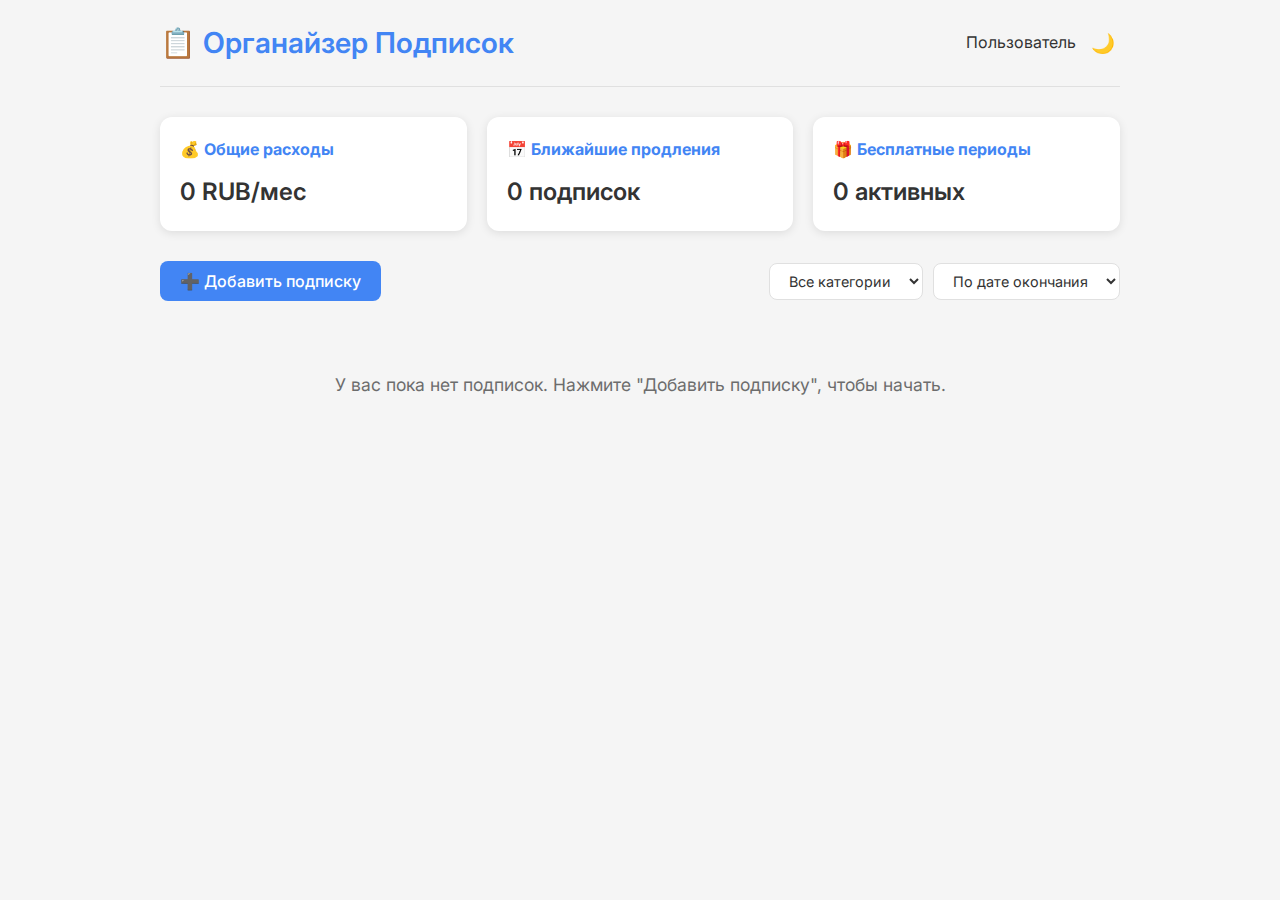
<file: web_app/index.html>
<!DOCTYPE html>
<html lang="ru">
<head>
    <meta charset="UTF-8">
    <meta name="viewport" content="width=device-width, initial-scale=1.0">
    <title>Органайзер Подписок</title>
    <script src="https://telegram.org/js/telegram-web-app.js"></script>
    <link rel="stylesheet" href="styles.css">
    <link href="https://fonts.googleapis.com/css2?family=Inter:wght@300;400;500;600;700&display=swap" rel="stylesheet">
</head>
<body>
    <div class="app-container">
        <header class="app-header">
            <h1>📋 Органайзер Подписок</h1>
            <div class="user-info">
                <span id="user-name">Пользователь</span>
                <button id="theme-toggle" class="icon-button">🌙</button>
            </div>
        </header>

        <main class="app-main">
            <div class="stats-widgets">
                <div class="widget">
                    <h3>💰 Общие расходы</h3>
                    <p id="total-expenses">0 RUB/мес</p>
                </div>
                <div class="widget">
                    <h3>📅 Ближайшие продления</h3>
                    <p id="upcoming-renewals">0 подписок</p>
                </div>
                <div class="widget">
                    <h3>🎁 Бесплатные периоды</h3>
                    <p id="free-trials">0 активных</p>
                </div>
            </div>

            <div class="controls">
                <button id="add-subscription-btn" class="primary-btn">➕ Добавить подписку</button>
                <div class="filter-sort">
                    <select id="category-filter">
                        <option value="all">Все категории</option>
                        <option value="entertainment">Развлечения</option>
                        <option value="work">Работа</option>
                        <option value="education">Обучение</option>
                        <option value="vpn">VPN</option>
                        <option value="other">Другое</option>
                    </select>
                    <select id="sort-by">
                        <option value="end-date">По дате окончания</option>
                        <option value="amount">По сумме</option>
                        <option value="name">По названию</option>
                    </select>
                </div>
            </div>

            <div class="subscriptions-list" id="subscriptions-list">
                <!-- Список подписок будет загружен здесь -->
                <div class="empty-state">
                    <p>У вас пока нет подписок. Нажмите "Добавить подписку", чтобы начать.</p>
                </div>
            </div>
        </main>

        <div class="modal" id="add-subscription-modal">
            <div class="modal-content">
                <div class="modal-header">
                    <h2>Добавить подписку</h2>
                    <button class="close-btn" id="close-modal">×</button>
                </div>
                <form id="subscription-form">
                    <div class="form-group">
                        <label for="subscription-name">Название подписки</label>
                        <input type="text" id="subscription-name" placeholder="например, Netflix" required>
                    </div>
                    <div class="form-group">
                        <label for="subscription-amount">Сумма в месяц (RUB)</label>
                        <input type="number" id="subscription-amount" placeholder="например, 399" required>
                    </div>
                    <div class="form-group">
                        <label for="subscription-start-date">Дата начала</label>
                        <input type="date" id="subscription-start-date" required>
                    </div>
                    <div class="form-group">
                        <label for="subscription-end-date">Дата окончания (если известна)</label>
                        <input type="date" id="subscription-end-date">
                    </div>
                    <div class="form-group">
                        <label for="subscription-free-trial">Дата окончания бесплатного периода (если есть)</label>
                        <input type="date" id="subscription-free-trial">
                    </div>
                    <div class="form-group">
                        <label for="subscription-category">Категория</label>
                        <select id="subscription-category" required>
                            <option value="1">Развлечения</option>
                            <option value="2">Работа</option>
                            <option value="3">Обучение</option>
                            <option value="4">VPN</option>
                            <option value="5">Другое</option>
                        </select>
                    </div>
                    <div class="form-group">
                        <label for="subscription-notes">Заметки</label>
                        <textarea id="subscription-notes" placeholder="Дополнительная информация"></textarea>
                    </div>
                    <div class="form-group">
                        <label>
                            <input type="checkbox" id="subscription-active" checked>
                            Активная подписка
                        </label>
                    </div>
                    <button type="submit" class="primary-btn">Сохранить подписку</button>
                </form>
            </div>
        </div>

        <div class="modal" id="edit-subscription-modal">
            <div class="modal-content">
                <div class="modal-header">
                    <h2>Редактировать подписку</h2>
                    <button class="close-btn" id="close-edit-modal">×</button>
                </div>
                <form id="edit-subscription-form">
                    <input type="hidden" id="edit-subscription-id">
                    <div class="form-group">
                        <label for="edit-subscription-name">Название подписки</label>
                        <input type="text" id="edit-subscription-name" required>
                    </div>
                    <div class="form-group">
                        <label for="edit-subscription-amount">Сумма в месяц (RUB)</label>
                        <input type="number" id="edit-subscription-amount" required>
                    </div>
                    <div class="form-group">
                        <label for="edit-subscription-start-date">Дата начала</label>
                        <input type="date" id="edit-subscription-start-date" required>
                    </div>
                    <div class="form-group">
                        <label for="edit-subscription-end-date">Дата окончания</label>
                        <input type="date" id="edit-subscription-end-date">
                    </div>
                    <div class="form-group">
                        <label for="edit-subscription-free-trial">Бесплатный период</label>
                        <input type="date" id="edit-subscription-free-trial">
                    </div>
                    <div class="form-group">
                        <label for="edit-subscription-category">Категория</label>
                        <select id="edit-subscription-category" required>
                            <option value="1">Развлечения</option>
                            <option value="2">Работа</option>
                            <option value="3">Обучение</option>
                            <option value="4">VPN</option>
                            <option value="5">Другое</option>
                        </select>
                    </div>
                    <div class="form-group">
                        <label for="edit-subscription-notes">Заметки</label>
                        <textarea id="edit-subscription-notes"></textarea>
                    </div>
                    <div class="form-group">
                        <label>
                            <input type="checkbox" id="edit-subscription-active">
                            Активная подписка
                        </label>
                    </div>
                    <button type="submit" class="primary-btn">Сохранить изменения</button>
                    <button type="button" id="delete-subscription-btn" class="danger-btn">Удалить подписку</button>
                </form>
            </div>
        </div>
    </div>

    <script src="script.js"></script>
</body>
</html>
</file>
<file: web_app/styles.css>
:root {
    --primary-color: #4285F4;
    --primary-dark: #3367D6;
    --secondary-color: #34A853;
    --accent-color: #EA4335;
    --text-color: #333;
    --bg-color: #f5f5f5;
    --card-bg: #ffffff;
    --border-color: #e0e0e0;
    --shadow-color: rgba(0, 0, 0, 0.1);
    --success-color: #4CAF50;
    --warning-color: #FF9800;
    --danger-color: #F44336;
}

.dark-theme {
    --primary-color: #8AB4F8;
    --primary-dark: #5A95F5;
    --secondary-color: #81C995;
    --accent-color: #F28B82;
    --text-color: #f5f5f5;
    --bg-color: #121212;
    --card-bg: #1e1e1e;
    --border-color: #333;
    --shadow-color: rgba(0, 0, 0, 0.3);
}

* {
    margin: 0;
    padding: 0;
    box-sizing: border-box;
    font-family: 'Inter', sans-serif;
}

body {
    background-color: var(--bg-color);
    color: var(--text-color);
    line-height: 1.6;
    transition: background-color 0.3s, color 0.3s;
}

.app-container {
    max-width: 1000px;
    margin: 0 auto;
    padding: 20px;
    min-height: 100vh;
}

.app-header {
    display: flex;
    justify-content: space-between;
    align-items: center;
    margin-bottom: 30px;
    padding-bottom: 20px;
    border-bottom: 1px solid var(--border-color);
}

.app-header h1 {
    font-size: 1.8rem;
    font-weight: 600;
    color: var(--primary-color);
}

.user-info {
    display: flex;
    align-items: center;
    gap: 10px;
}

.icon-button {
    background: none;
    border: none;
    font-size: 1.2rem;
    cursor: pointer;
    color: var(--text-color);
    padding: 5px;
    border-radius: 50%;
    transition: background-color 0.2s;
}

.icon-button:hover {
    background-color: var(--border-color);
}

.stats-widgets {
    display: grid;
    grid-template-columns: repeat(auto-fit, minmax(250px, 1fr));
    gap: 20px;
    margin-bottom: 30px;
}

.widget {
    background-color: var(--card-bg);
    border-radius: 12px;
    padding: 20px;
    box-shadow: 0 2px 10px var(--shadow-color);
    transition: transform 0.2s, box-shadow 0.2s;
}

.widget:hover {
    transform: translateY(-5px);
    box-shadow: 0 5px 15px var(--shadow-color);
}

.widget h3 {
    font-size: 1rem;
    margin-bottom: 10px;
    color: var(--primary-color);
}

.widget p {
    font-size: 1.5rem;
    font-weight: 600;
    color: var(--text-color);
}

.controls {
    display: flex;
    justify-content: space-between;
    align-items: center;
    margin-bottom: 20px;
    flex-wrap: wrap;
    gap: 15px;
}

.primary-btn {
    background-color: var(--primary-color);
    color: white;
    border: none;
    padding: 10px 20px;
    border-radius: 8px;
    font-size: 1rem;
    font-weight: 500;
    cursor: pointer;
    transition: background-color 0.2s, transform 0.1s;
    display: flex;
    align-items: center;
    gap: 5px;
}

.primary-btn:hover {
    background-color: var(--primary-dark);
    transform: scale(1.02);
}

.filter-sort {
    display: flex;
    gap: 10px;
}

select {
    padding: 8px 15px;
    border-radius: 8px;
    border: 1px solid var(--border-color);
    background-color: var(--card-bg);
    color: var(--text-color);
    font-size: 0.9rem;
    cursor: pointer;
    transition: border-color 0.2s;
}

select:focus {
    outline: none;
    border-color: var(--primary-color);
}

.subscriptions-list {
    display: grid;
    gap: 15px;
}

.subscription-card {
    background-color: var(--card-bg);
    border-radius: 10px;
    padding: 15px;
    box-shadow: 0 2px 8px var(--shadow-color);
    transition: transform 0.2s, box-shadow 0.2s;
    position: relative;
    overflow: hidden;
}

.subscription-card:hover {
    transform: translateY(-3px);
    box-shadow: 0 4px 12px var(--shadow-color);
}

.subscription-header {
    display: flex;
    justify-content: space-between;
    align-items: center;
    margin-bottom: 10px;
}

.subscription-name {
    font-size: 1.1rem;
    font-weight: 600;
    color: var(--text-color);
}

.subscription-status {
    padding: 4px 10px;
    border-radius: 20px;
    font-size: 0.8rem;
    font-weight: 500;
    text-align: center;
}

.subscription-status.active {
    background-color: rgba(52, 168, 83, 0.2);
    color: var(--secondary-color);
}

.subscription-status.inactive {
    background-color: rgba(234, 67, 53, 0.2);
    color: var(--accent-color);
}

.subscription-details {
    display: grid;
    grid-template-columns: repeat(2, 1fr);
    gap: 10px;
    margin-bottom: 10px;
}

.detail-item {
    display: flex;
    flex-direction: column;
    font-size: 0.9rem;
}

.detail-label {
    color: var(--primary-color);
    font-size: 0.8rem;
    margin-bottom: 2px;
}

.detail-value {
    color: var(--text-color);
    font-weight: 500;
}

.subscription-actions {
    display: flex;
    gap: 8px;
    margin-top: 10px;
}

.action-btn {
    padding: 6px 12px;
    border: none;
    border-radius: 6px;
    font-size: 0.8rem;
    cursor: pointer;
    transition: background-color 0.2s;
}

.edit-btn {
    background-color: rgba(66, 133, 244, 0.1);
    color: var(--primary-color);
}

.edit-btn:hover {
    background-color: rgba(66, 133, 244, 0.2);
}

.delete-btn {
    background-color: rgba(234, 67, 53, 0.1);
    color: var(--accent-color);
}

.delete-btn:hover {
    background-color: rgba(234, 67, 53, 0.2);
}

.empty-state {
    text-align: center;
    padding: 40px;
    color: var(--text-color);
    opacity: 0.7;
}

.empty-state p {
    font-size: 1.1rem;
    margin-top: 10px;
}

/* Modal styles */
.modal {
    display: none;
    position: fixed;
    top: 0;
    left: 0;
    width: 100%;
    height: 100%;
    background-color: rgba(0, 0, 0, 0.5);
    z-index: 1000;
    justify-content: center;
    align-items: center;
}

.modal-content {
    background-color: var(--card-bg);
    border-radius: 12px;
    width: 90%;
    max-width: 500px;
    max-height: 90vh;
    overflow-y: auto;
    box-shadow: 0 10px 30px var(--shadow-color);
    animation: modalOpen 0.3s ease;
}

@keyframes modalOpen {
    from {
        opacity: 0;
        transform: translateY(-20px);
    }
    to {
        opacity: 1;
        transform: translateY(0);
    }
}

.modal-header {
    display: flex;
    justify-content: space-between;
    align-items: center;
    padding: 20px;
    border-bottom: 1px solid var(--border-color);
}

.modal-header h2 {
    font-size: 1.3rem;
    color: var(--primary-color);
}

.close-btn {
    background: none;
    border: none;
    font-size: 1.5rem;
    cursor: pointer;
    color: var(--text-color);
    padding: 5px;
    border-radius: 50%;
    transition: background-color 0.2s;
}

.close-btn:hover {
    background-color: var(--border-color);
}

.form-group {
    padding: 15px 20px;
    border-bottom: 1px solid var(--border-color);
}

.form-group:last-child {
    border-bottom: none;
}

.form-group label {
    display: block;
    margin-bottom: 8px;
    font-weight: 500;
    color: var(--text-color);
}

.form-group input[type="text"],
.form-group input[type="number"],
.form-group input[type="date"],
.form-group select,
.form-group textarea {
    width: 100%;
    padding: 10px;
    border: 1px solid var(--border-color);
    border-radius: 8px;
    background-color: var(--bg-color);
    color: var(--text-color);
    font-size: 0.9rem;
    transition: border-color 0.2s;
}

.form-group input:focus,
.form-group select:focus,
.form-group textarea:focus {
    outline: none;
    border-color: var(--primary-color);
}

.form-group textarea {
    min-height: 80px;
    resize: vertical;
}

.form-group input[type="checkbox"] {
    margin-right: 10px;
}

.danger-btn {
    background-color: var(--accent-color);
    color: white;
    border: none;
    padding: 10px 20px;
    border-radius: 8px;
    font-size: 1rem;
    font-weight: 500;
    cursor: pointer;
    transition: background-color 0.2s;
    width: 100%;
    margin-top: 10px;
}

.danger-btn:hover {
    background-color: #d32f2f;
}

/* Responsive styles */
@media (max-width: 768px) {
    .app-header {
        flex-direction: column;
        align-items: flex-start;
        gap: 10px;
    }

    .stats-widgets {
        grid-template-columns: 1fr;
    }

    .controls {
        flex-direction: column;
        align-items: stretch;
    }

    .primary-btn {
        width: 100%;
        justify-content: center;
    }

    .filter-sort {
        width: 100%;
        display: grid;
        grid-template-columns: 1fr 1fr;
        gap: 10px;
    }

    .subscription-details {
        grid-template-columns: 1fr;
    }
}

/* Animations */
@keyframes fadeIn {
    from {
        opacity: 0;
        transform: translateY(10px);
    }
    to {
        opacity: 1;
        transform: translateY(0);
    }
}

.subscription-card {
    animation: fadeIn 0.3s ease forwards;
    opacity: 0;
}

.subscription-card:nth-child(1) { animation-delay: 0.1s; }
.subscription-card:nth-child(2) { animation-delay: 0.2s; }
.subscription-card:nth-child(3) { animation-delay: 0.3s; }
.subscription-card:nth-child(4) { animation-delay: 0.4s; }
.subscription-card:nth-child(5) { animation-delay: 0.5s; }

/* Tooltips */
.tooltip {
    position: relative;
    display: inline-block;
}

.tooltip .tooltiptext {
    visibility: hidden;
    width: 200px;
    background-color: var(--card-bg);
    color: var(--text-color);
    text-align: center;
    border-radius: 6px;
    padding: 8px;
    position: absolute;
    z-index: 1;
    bottom: 125%;
    left: 50%;
    margin-left: -100px;
    opacity: 0;
    transition: opacity 0.3s;
    box-shadow: 0 2px 10px var(--shadow-color);
}

.tooltip:hover .tooltiptext {
    visibility: visible;
    opacity: 1;
}

/* Premium badge */
.premium-badge {
    background: linear-gradient(45deg, #FFD700, #FFA500);
    color: #1a1a1a;
    padding: 4px 12px;
    border-radius: 20px;
    font-size: 0.8rem;
    font-weight: 600;
    display: inline-block;
    margin-left: 10px;
    box-shadow: 0 2px 5px rgba(255, 215, 0, 0.3);
}

/* Expiry warnings */
.expiring-soon {
    border-left: 4px solid var(--warning-color);
}

.expired {
    border-left: 4px solid var(--danger-color);
    background-color: rgba(234, 67, 53, 0.05);
}

.free-trial-active {
    border-left: 4px solid var(--secondary-color);
}
</file>
